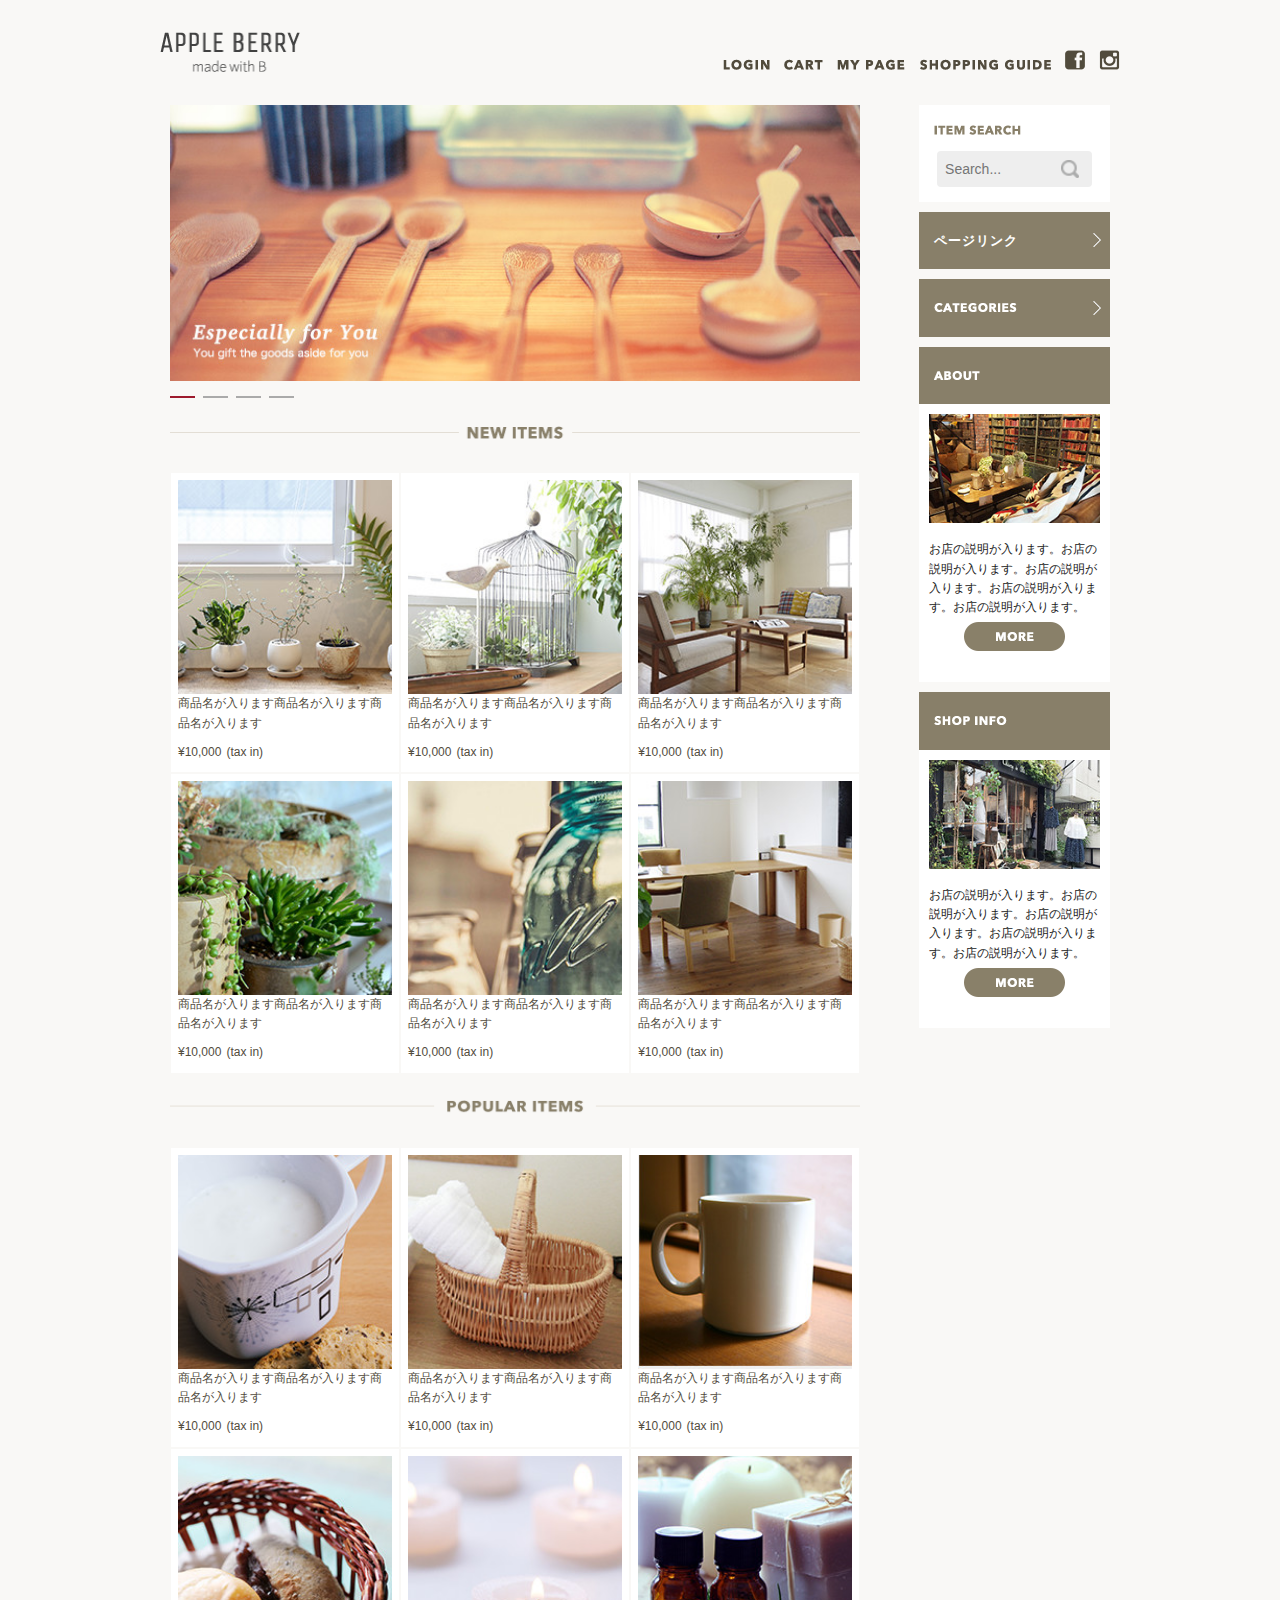
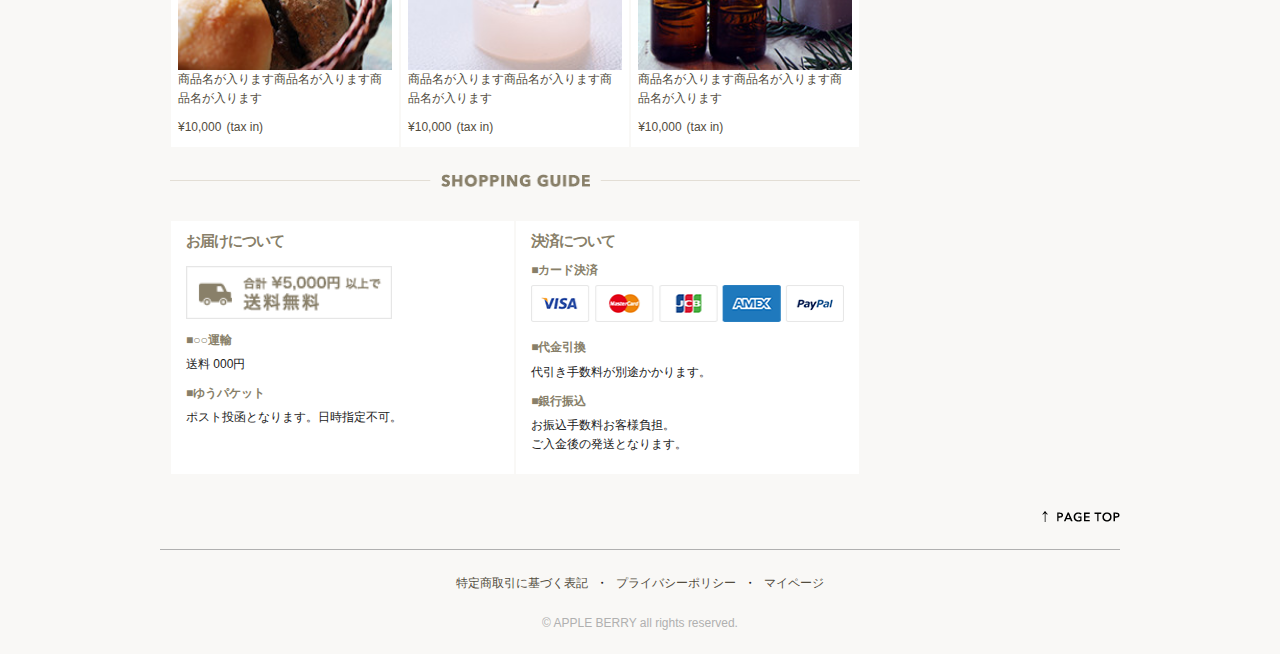
<file: index.html>
<!DOCTYPE html>
<html lang="ja">
<head>
<meta charset="utf-8">
<meta name="viewport" content="width=device-width,initial-scale=1">
<title>APPLE BERRY</title>
<meta name="description" content="">
<meta name="keywords" content="">
<meta name="robots" content="noindex,nofollow">
<meta name="googlebot" content="noindex,nofollow">
<meta http-equiv="pragma" content="no-cache">
<meta http-equiv="cache-control" content="no-cache">
<meta http-equiv="expires" content="0">
<meta http-equiv="X-UA-Compatible" content="IE=edge">
<!--[if lt IE 9]>
<script src="http://html5shiv.googlecode.com/svn/trunk/html5.js"></script>
<script src="http://css3-mediaqueries-js.googlecode.com/svn/trunk/css3-mediaqueries.js"></script>
<![endif]-->
<link rel="stylesheet" href="css/sp_init_top.css" media="(max-width: 549px)">
<link rel="stylesheet" href="css/pc_init_top.css" media="print,screen and (min-width: 550px)">
<link rel="icon" href="images/favicon.png"><!-- fabicon -->
<link rel="apple-touch-icon" href="images/apple-touch-icon"><!-- SPブックマーク -->
<link rel="shortcut icon" href="images/favicon.ico" type="image/vnd.microsoft.ico"><!-- fabicon -->
<link rel="home" href="/" title="APPLE BERRY">
</head>

<body id="SHOPPING_SITE_TOP">
  <header class="container">
    <div class="row">
      <h1 id="logo" class="four columns">
        <a href="/" ><img src="images/top/logo.png" alt="APPLE BERRY" srcset="images/top/logo@2x.png 2x" /></a>
      </h1>
      <nav class="eight columns">
        <ul id="sp_menu">
          <li><a href="https://www.facebook.com" target="_blank"><img src="images/top_sp/fb.png" alt="facebook" srcset="images/top_sp/fb@2x.png 2x" /></a></li>
          <li><a href="https://www.instagram.com" target="_blank"><img src="images/top_sp/insta.png" alt="instagram" srcset="images/top_sp/insta@2x.png 2x"></a></li>
          <li id="sp_menu_button"><img src="images/top_sp/menu_icon.png" alt="menu" srcset="images/top_sp/menu_icon@2x.png 2x"></li>
        </ul>
        <ul id="pc_menu">
          <li><a href="#"><img src="images/top/menu_login.png" alt="LOGIN"></a></li>
          <li><a href="#"><img src="images/top/menu_cart.png" alt="CART"></a></li>
          <li><a href="#"><img src="images/top/menu_mypage.png" alt="MY PAGE"></a></li>
          <li><a href="#"><img src="images/top/menu_guide.png" alt="SHOPPING GUIDE"></a></li>
          <li class="social_link"><a href="https://www.facebook.com" target="_blank"><img src="images/top/facebook.png" alt="facebook"></a></li>
          <li class="social_link"><a href="https://www.instagram.com" target="_blank"><img src="images/top/insta.png" alt="instagram"></a></li>
        </ul>
      </nav>
    </div>
  </header><!-- header -->

  <main class="container">
    <section class="row">
      <div id="main_field" class="nine columns">
        <ul id="carousel_slider" class="owl-carousel owl-theme">
          <li><img src="images/top/ca_banner.jpg" alt="image"></li>
          <li><img src="images/top/ca_banner.jpg" alt="image"></li>
          <li><img src="images/top/ca_banner.jpg" alt="image"></li>
          <li><img src="images/top/ca_banner.jpg" alt="image"></li>
        </ul><!-- カルーセルスライダー -->

        <div id="new_item_list" class="item_list">
          <h2><img src="images/top/title_newitems.png" alt="newitems"></h2>
          <ul>
            <li>
              <a href="products.html">
                <div class="item_pict">
                  <img src="images/top/item_01.jpg" alt="商品画像">
                </div>
                <div class="item_name">
                  <p>商品名が入ります商品名が入ります商品名が入ります</p>
                </div>
                <div class="item_price">
                  <p><span>¥10,000</span>(tax in)</p>
                </div>
              </a>
            </li>
            <li>
              <a href="products.html">
                <div class="item_pict">
                  <img src="images/top/item_02.jpg" alt="商品画像">
                </div>
                <div class="item_name">
                  <p>商品名が入ります商品名が入ります商品名が入ります</p>
                </div>
                <div class="item_price">
                  <p><span>¥10,000</span>(tax in)</p>
                </div>
              </a>
            </li>
            <li>
              <a href="products.html">
                <div class="item_pict">
                  <img src="images/top/item_03.jpg" alt="商品画像">
                </div>
                <div class="item_name">
                  <p>商品名が入ります商品名が入ります商品名が入ります</p>
                </div>
                <div class="item_price">
                  <p><span>¥10,000</span>(tax in)</p>
                </div>
              </a>
            </li>
            <li>
              <a href="products.html">
                <div class="item_pict">
                  <img src="images/top/item_04.jpg" alt="商品画像">
                </div>
                <div class="item_name">
                  <p>商品名が入ります商品名が入ります商品名が入ります</p>
                </div>
                <div class="item_price">
                  <p><span>¥10,000</span>(tax in)</p>
                </div>
              </a>
            </li>
            <li>
              <a href="products.html">
                <div class="item_pict">
                  <img src="images/top/item_05.jpg" alt="商品画像">
                </div>
                <div class="item_name">
                  <p>商品名が入ります商品名が入ります商品名が入ります</p>
                </div>
                <div class="item_price">
                  <p><span>¥10,000</span>(tax in)</p>
                </div>
              </a>
            </li>
            <li>
              <a href="products.html">
                <div class="item_pict">
                  <img src="images/top/item_06.jpg" alt="商品画像">
                </div>
                <div class="item_name">
                  <p>商品名が入ります商品名が入ります商品名が入ります</p>
                </div>
                <div class="item_price">
                  <p><span>¥10,000</span>(tax in)</p>
                </div>
              </a>
            </li>
          </ul>
        </div><!-- 新商品 -->

        <div id="popular_item_list" class="item_list">
          <h2><img src="images/top/title_popular.png" alt="popularitems"></h2>
          <ul>
            <li>
              <a href="products.html">
                <div class="item_pict">
                  <img src="images/top/item_07.jpg" alt="商品画像">
                </div>
                <div class="item_name">
                  <p>商品名が入ります商品名が入ります商品名が入ります</p>
                </div>
                <div class="item_price">
                  <p><span>¥10,000</span>(tax in)</p>
                </div>
              </a>
            </li>
            <li>
              <a href="products.html">
                <div class="item_pict">
                  <img src="images/top/item_08.jpg" alt="商品画像">
                </div>
                <div class="item_name">
                  <p>商品名が入ります商品名が入ります商品名が入ります</p>
                </div>
                <div class="item_price">
                  <p><span>¥10,000</span>(tax in)</p>
                </div>
              </a>
            </li>
            <li>
              <a href="products.html">
                <div class="item_pict">
                  <img src="images/top/item_09.jpg" alt="商品画像">
                </div>
                <div class="item_name">
                  <p>商品名が入ります商品名が入ります商品名が入ります</p>
                </div>
                <div class="item_price">
                  <p><span>¥10,000</span>(tax in)</p>
                </div>
              </a>
            </li>
            <li>
              <a href="products.html">
                <div class="item_pict">
                  <img src="images/top/item_10.jpg" alt="商品画像">
                </div>
                <div class="item_name">
                  <p>商品名が入ります商品名が入ります商品名が入ります</p>
                </div>
                <div class="item_price">
                  <p><span>¥10,000</span>(tax in)</p>
                </div>
              </a>
            </li>
            <li>
              <a href="products.html">
                <div class="item_pict">
                  <img src="images/top/item_11.jpg" alt="商品画像">
                </div>
                <div class="item_name">
                  <p>商品名が入ります商品名が入ります商品名が入ります</p>
                </div>
                <div class="item_price">
                  <p><span>¥10,000</span>(tax in)</p>
                </div>
              </a>
            </li>
            <li>
              <a href="products.html">
                <div class="item_pict">
                  <img src="images/top/item_12.jpg" alt="商品画像">
                </div>
                <div class="item_name">
                  <p>商品名が入ります商品名が入ります商品名が入ります</p>
                </div>
                <div class="item_price">
                  <p><span>¥10,000</span>(tax in)</p>
                </div>
              </a>
            </li>
          </ul>
        </div><!-- 人気商品 -->

        <div id="shopping_guide">
          <h2><img src="images/top/title_guide.png" alt="shoppingguide"></h2>
          <div id="guide_wrapper">
            <div id="guide_left" class="guide_box">
              <div class="guide_wrap">
                <h3>お届けについて</h3>
                <p id="left_pict">
                    <img src="images/top/otodoke_banner.png" alt="合計5,000円以上で送料無料">
                </p>
                <dl>
                  <dt>■○○運輸</dt>
                  <dd>送料 000円</dd>
                  <dt>■ゆうパケット</dt>
                  <dd>ポスト投函となります。日時指定不可。</dd>
                </dl>
              </div>
            </div>
            <div id="guide_right" class="guide_box">
              <div class="guide_wrap">
                <h3>決済について</h3>
                  <dl>
                    <dt>■カード決済</dt>
                    <dd id="right_pict">
                      <img src="images/top/cards.png" alt="対応可能カード会社">
                    </dd>
                    <dt>■代金引換</dt>
                    <dd>代引き手数料が別途かかります。</dd>
                    <dt>■銀行振込</dt>
                    <dd>お振込手数料お客様負担。<br />ご入金後の発送となります。</dd>
                  </dl>
              </div>
            </div>
          </div>
        </div><!-- ショッピングガイド -->
      </div><!-- main_field -->

      <div id="sub_field" class="three columns">
        <aside id="search_engine">
          <form name="search_engines" action="#" method="post">
            <h4><label for="search_txt"><img src="images/top/itemsearch.png" alt="itemsearch"></label></h4>
            <dl>
              <dt>
                <input type="search" id="search_txt" placeholder="Search..." value="" name="search" size="30" maxlength="50">
              </dt>
            <dd>
              <input type="image" src="images/top/search_icon.png">
            </dd>
          </dl>
          </form>
        </aside><!-- 検索ボックス -->

        <aside id="page_link" class="sub_box link_box">
          <h4>ページリンク</h4>
          <ul>
            <li><a href="/">トップページ</a></li>
            <li><a href="list.html">商品一覧ページ</a></li>
            <li><a href="products.html">商品詳細ページ</a></li>
          </ul>
        </aside><!-- ページリンク -->

        <aside id="categories_link" class="sub_box link_box">
          <h4><img src="images/top/categories.png" alt="categories" /></h4>
          <ul>
            <li><a href="#">カテゴリー名</a></li>
            <li><a href="#">カテゴリー名</a></li>
            <li><a href="#">カテゴリー名</a></li>
            <li><a href="#">カテゴリー名</a></li>
            <li><a href="#">カテゴリー名</a></li>
            <li><a href="#">カテゴリー名</a></li>
          </ul>
        </aside><!-- カテゴリー一覧 -->

        <aside id="about_data" class="sub_box clearfix">
          <h4><img src="images/top/about.png" alt="about"></h4>
          <div class="sub_pict">
            <img src="images/top/about_img.jpg" alt="店舗イメージ">
          </div>
          <div class="sub_txt">
            <p>お店の説明が入ります。お店の説明が入ります。お店の説明が入ります。お店の説明が入ります。お店の説明が入ります。</p>
            <div class="more_button">
              <a href="#"><img src="images/top/more_btn.png" alt="more"></a>
            </div>
          </div>
        </aside><!-- お店について -->

        <aside id="shop_info" class="sub_box clearfix">
          <h4><img src="images/top/shop_info.png" alt="shopinfo"></h4>
          <div class="sub_pict">
            <img src="images/top/shopinfo_img.jpg" alt="店舗イメージ">
          </div>
          <div class="sub_txt">
            <p>お店の説明が入ります。お店の説明が入ります。お店の説明が入ります。お店の説明が入ります。お店の説明が入ります。</p>
            <div class="more_button">
                <a href="#"><img src="images/top/more_btn.png" alt="more"></a>
            </div>
          </div>
        </aside><!-- 店舗情報 -->
      </div><!-- sub_field -->
    </section>
  </main>

  <footer class="container">
    <div id="page_top" class="row twelve columns">
      <a href="#logo"><img src="images/top/pagetop.png" alt="pagetop"></a>
    </div>
    <div class="row twelve columns">
      <ul>
        <li><a href="#">特定商取引に基づく表記</a></li>
        <li><span>&#12539;</span></li>
        <li><a href="#">プライバシーポリシー</a></li>
        <li><span>&#12539;</span></li>
        <li><a href="#">マイページ</a></li>
      </ul>
      <small class="twelve columns">&copy; APPLE BERRY all rights reserved.</small>
    </div>
  </footer><!-- footer -->

  <!-- JQueryライブラリ -->
  <script src="./js/jquery.min.js"></script>
  <!-- ハンバーガーメニュー -->
  <script src="./js/spmenu.js"></script>
  <!-- リンクボックス -->
  <script src="./js/linkmenu.js"></script>
  <!-- カルーセルスライダーライブラリ-->
  <script src="./owl.carousel.2.1.0/owl.carousel.min.js"></script>
  <!-- カルーセルスライダー追加スクリプト -->
  <script src="./owl.carousel.2.1.0/owl.carousel.action.js"></script>
  <!-- ページトップジャンプ -->
  <script src="js/pagetop.js"></script>
</body>
</html>
</file>
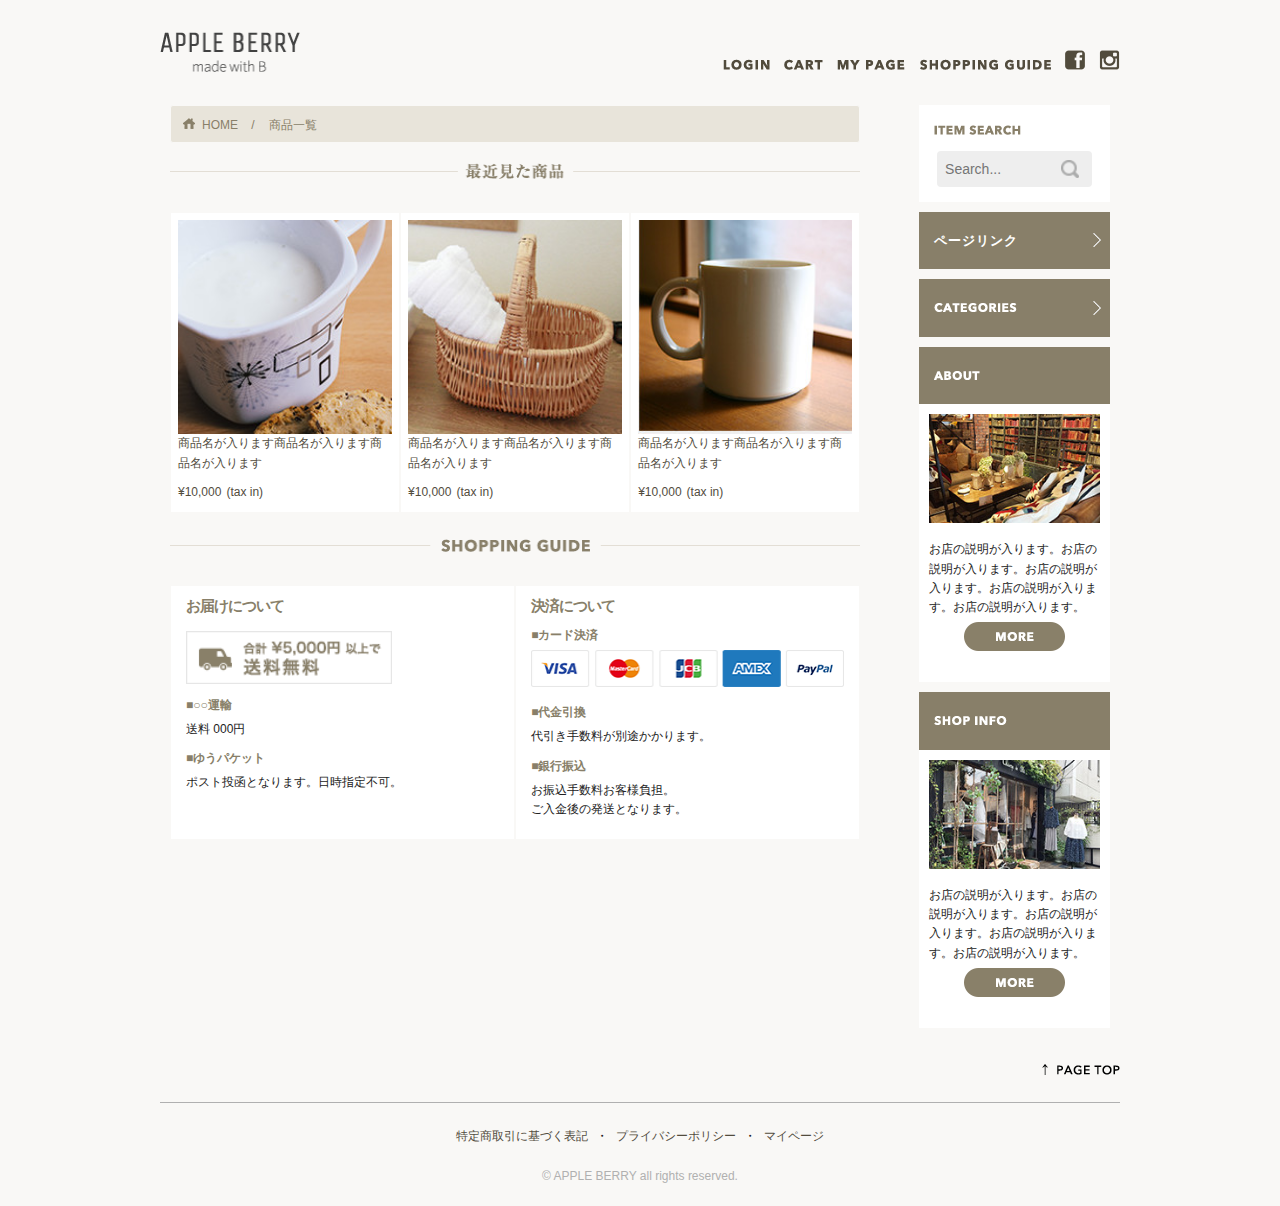
<file: 2ndtemplate.html>
<!DOCTYPE html>
<html lang="ja">
<head>
<meta charset="utf-8">
<meta name="viewport" content="width=device-width,initial-scale=1">
<title>APPLE BERRY</title>
<meta name="description" content="">
<meta name="keywords" content="">
<meta name="robots" content="noindex,nofollow">
<meta name="googlebot" content="noindex,nofollow">
<meta http-equiv="pragma" content="no-cache">
<meta http-equiv="cache-control" content="no-cache">
<meta http-equiv="expires" content="0">
<meta http-equiv="X-UA-Compatible" content="IE=edge">
<!--[if lt IE 9]>
<script src="http://html5shiv.googlecode.com/svn/trunk/html5.js"></script>
<script src="http://css3-mediaqueries-js.googlecode.com/svn/trunk/css3-mediaqueries.js"></script>
<![endif]-->
<link rel="stylesheet" href="css/sp_init_2nd.css" media="(max-width: 549px)"><!-- SP用のCSSをパッケージ化 -->
<link rel="stylesheet" href="css/pc_init_2nd.css" media="print,screen and (min-width: 550px)"><!-- PC用のCSSをパッケージ化 -->
<link rel="icon" href="images/favicon.png"><!-- fabiconの指定 -->
<link rel="apple-touch-icon" href="images/apple-touch-icon"><!-- SPブックマーク用の指定 -->
<link rel="shortcut icon" href="images/favicon.ico" type="image/vnd.microsoft.ico"><!-- fabiconの指定 -->
<link rel="home" href="/" title="APPLE BERRY"><!-- どこがHOMEなのかを明記 -->
</head>

<body id="SHOPPING_SITE_TOP">
  <header class="container">
    <div class="row">
      <h1 id="logo" class="four columns">
        <a href="/" ><img src="images/top/logo.png" alt="APPLE BERRY" srcset="images/top/logo@2x.png 2x" /></a>
      </h1>
      <nav class="eight columns">
        <ul id="sp_menu">
          <li><a href="https://www.facebook.com" target="_blank"><img src="images/top_sp/fb.png" alt="facebook" srcset="images/top_sp/fb@2x.png 2x" /></a></li>
          <li><a href="https://www.instagram.com" target="_blank"><img src="images/top_sp/insta.png" alt="instagram" srcset="images/top_sp/insta@2x.png 2x"></a></li>
          <li id="sp_menu_button"><img src="images/top_sp/menu_icon.png" alt="menu" srcset="images/top_sp/menu_icon@2x.png 2x"></li>
        </ul>
        <ul id="pc_menu">
          <li><a href="#"><img src="images/top/menu_login.png" alt="LOGIN"></a></li>
          <li><a href="#"><img src="images/top/menu_cart.png" alt="CART"></a></li>
          <li><a href="#"><img src="images/top/menu_mypage.png" alt="MY PAGE"></a></li>
          <li><a href="#"><img src="images/top/menu_guide.png" alt="SHOPPING GUIDE"></a></li>
          <li class="social_link"><a href="https://www.facebook.com" target="_blank"><img src="images/top/facebook.png" alt="facebook"></a></li>
          <li class="social_link"><a href="https://www.instagram.com" target="_blank"><img src="images/top/insta.png" alt="instagram"></a></li>
        </ul>
      </nav>
    </div>
  </header><!-- header -->

  <main class="container">
    <section class="row">
      <div id="main_field" class="nine columns">
        <nav id="bread_list">
          <ul>
            <li><a href="/"><img src="images/list/home_icon.png" alt="home">HOME</a></li>
            <li><a href="list.html">商品一覧</a></li>
          </ul>
        </nav><!-- パンくずリスト -->

        <div id="watch_item_list" class="item_list">
          <h2><img src="images/list/recent_pro_pc.png" alt="watchitem"></h2>
          <ul>
            <li>
              <a href="products.html">
                <div class="item_pict">
                  <img src="images/top/item_07.jpg" alt="商品画像">
                </div>
                <div class="item_name">
                  <p>商品名が入ります商品名が入ります商品名が入ります</p>
                </div>
                <div class="item_price">
                  <p><span>¥10,000</span>(tax in)</p>
                </div>
              </a>
            </li>
            <li>
              <a href="products.html">
                <div class="item_pict">
                  <img src="images/top/item_08.jpg" alt="商品画像">
                </div>
                <div class="item_name">
                  <p>商品名が入ります商品名が入ります商品名が入ります</p>
                </div>
                <div class="item_price">
                  <p><span>¥10,000</span>(tax in)</p>
                </div>
              </a>
            </li>
            <li>
              <a href="products.html">
                <div class="item_pict">
                  <img src="images/top/item_09.jpg" alt="商品画像">
                </div>
                <div class="item_name">
                  <p>商品名が入ります商品名が入ります商品名が入ります</p>
                </div>
                <div class="item_price">
                  <p><span>¥10,000</span>(tax in)</p>
                </div>
              </a>
            </li>
          </ul>
        </div><!-- 最近見た商品 -->

        <div id="shopping_guide">
          <h2><img src="images/top/title_guide.png" alt="shoppingguide"></h2>
          <div id="guide_wrapper">
            <div id="guide_left" class="guide_box">
              <div class="guide_wrap">
                <h3>お届けについて</h3>
                <p id="left_pict">
                    <img src="images/top/otodoke_banner.png" alt="合計5,000円以上で送料無料">
                </p>
                <dl>
                  <dt>■○○運輸</dt>
                  <dd>送料 000円</dd>
                  <dt>■ゆうパケット</dt>
                  <dd>ポスト投函となります。日時指定不可。</dd>
                </dl>
              </div>
            </div>
            <div id="guide_right" class="guide_box">
              <div class="guide_wrap">
                <h3>決済について</h3>
                  <dl>
                    <dt>■カード決済</dt>
                    <dd id="right_pict">
                      <img src="images/top/cards.png" alt="対応可能カード会社">
                    </dd>
                    <dt>■代金引換</dt>
                    <dd>代引き手数料が別途かかります。</dd>
                    <dt>■銀行振込</dt>
                    <dd>お振込手数料お客様負担。<br />ご入金後の発送となります。</dd>
                  </dl>
              </div>
            </div>
          </div>
        </div><!-- ショッピングガイド -->
      </div><!-- main_field -->

      <div id="sub_field" class="three columns">
        <aside id="search_engine">
          <form name="search_engines" action="#" method="post">
            <h4><label for="search_txt"><img src="images/top/itemsearch.png" alt="itemsearch"></label></h4>
            <dl>
              <dt>
                <input type="search" id="search_txt" placeholder="Search..." value="" name="search" size="30" maxlength="50">
              </dt>
            <dd>
              <input type="image" src="images/top/search_icon.png">
            </dd>
          </dl>
          </form>
        </aside><!-- 検索ボックス -->

        <aside id="page_link" class="sub_box link_box">
          <h4>ページリンク</h4>
          <ul>
            <li><a href="/">トップページ</a></li>
            <li><a href="list.html">商品一覧ページ</a></li>
            <li><a href="products.html">商品詳細ページ</a></li>
          </ul>
        </aside><!-- ページリンク -->

        <aside id="categories_link" class="sub_box link_box">
          <h4><img src="images/top/categories.png" alt="categories" /></h4>
          <ul>
            <li><a href="#">カテゴリー名</a></li>
            <li><a href="#">カテゴリー名</a></li>
            <li><a href="#">カテゴリー名</a></li>
            <li><a href="#">カテゴリー名</a></li>
            <li><a href="#">カテゴリー名</a></li>
            <li><a href="#">カテゴリー名</a></li>
          </ul>
        </aside><!-- カテゴリー一覧 -->

        <aside id="about_data" class="sub_box clearfix">
          <h4><img src="images/top/about.png" alt="about"></h4>
          <div class="sub_pict">
            <img src="images/top/about_img.jpg" alt="店舗イメージ">
          </div>
          <div class="sub_txt">
            <p>お店の説明が入ります。お店の説明が入ります。お店の説明が入ります。お店の説明が入ります。お店の説明が入ります。</p>
            <div class="more_button">
              <a href="#"><img src="images/top/more_btn.png" alt="more"></a>
            </div>
          </div>
        </aside><!-- お店について -->

        <aside id="shop_info" class="sub_box clearfix">
          <h4><img src="images/top/shop_info.png" alt="shopinfo"></h4>
          <div class="sub_pict">
            <img src="images/top/shopinfo_img.jpg" alt="店舗イメージ">
          </div>
          <div class="sub_txt">
            <p>お店の説明が入ります。お店の説明が入ります。お店の説明が入ります。お店の説明が入ります。お店の説明が入ります。</p>
            <div class="more_button">
                <a href="#"><img src="images/top/more_btn.png" alt="more"></a>
            </div>
          </div>
        </aside><!-- 店舗情報 -->
      </div><!-- sub_field -->
    </section>
  </main>

  <footer class="container">
    <div id="page_top" class="row twelve columns">
      <a href="#logo"><img src="images/top/pagetop.png" alt="pagetop"></a>
    </div>
    <div class="row twelve columns">
      <ul>
        <li><a href="#">特定商取引に基づく表記</a></li>
        <li><span>&#12539;</span></li>
        <li><a href="#">プライバシーポリシー</a></li>
        <li><span>&#12539;</span></li>
        <li><a href="#">マイページ</a></li>
      </ul>
      <small class="twelve columns">&copy; APPLE BERRY all rights reserved.</small>
    </div><!-- footer -->

  </footer>
  <!-- JQueryライブラリ -->
  <script src="./js/jquery.min.js"></script>
  <!-- ハンバーガーメニュー -->
  <script src="./js/spmenu.js"></script>
  <!-- リンクボックス -->
  <script src="./js/linkmenu.js"></script>
  <!-- ページトップジャンプ -->
  <script src="js/pagetop.js"></script>
</body>
</html>
</file>
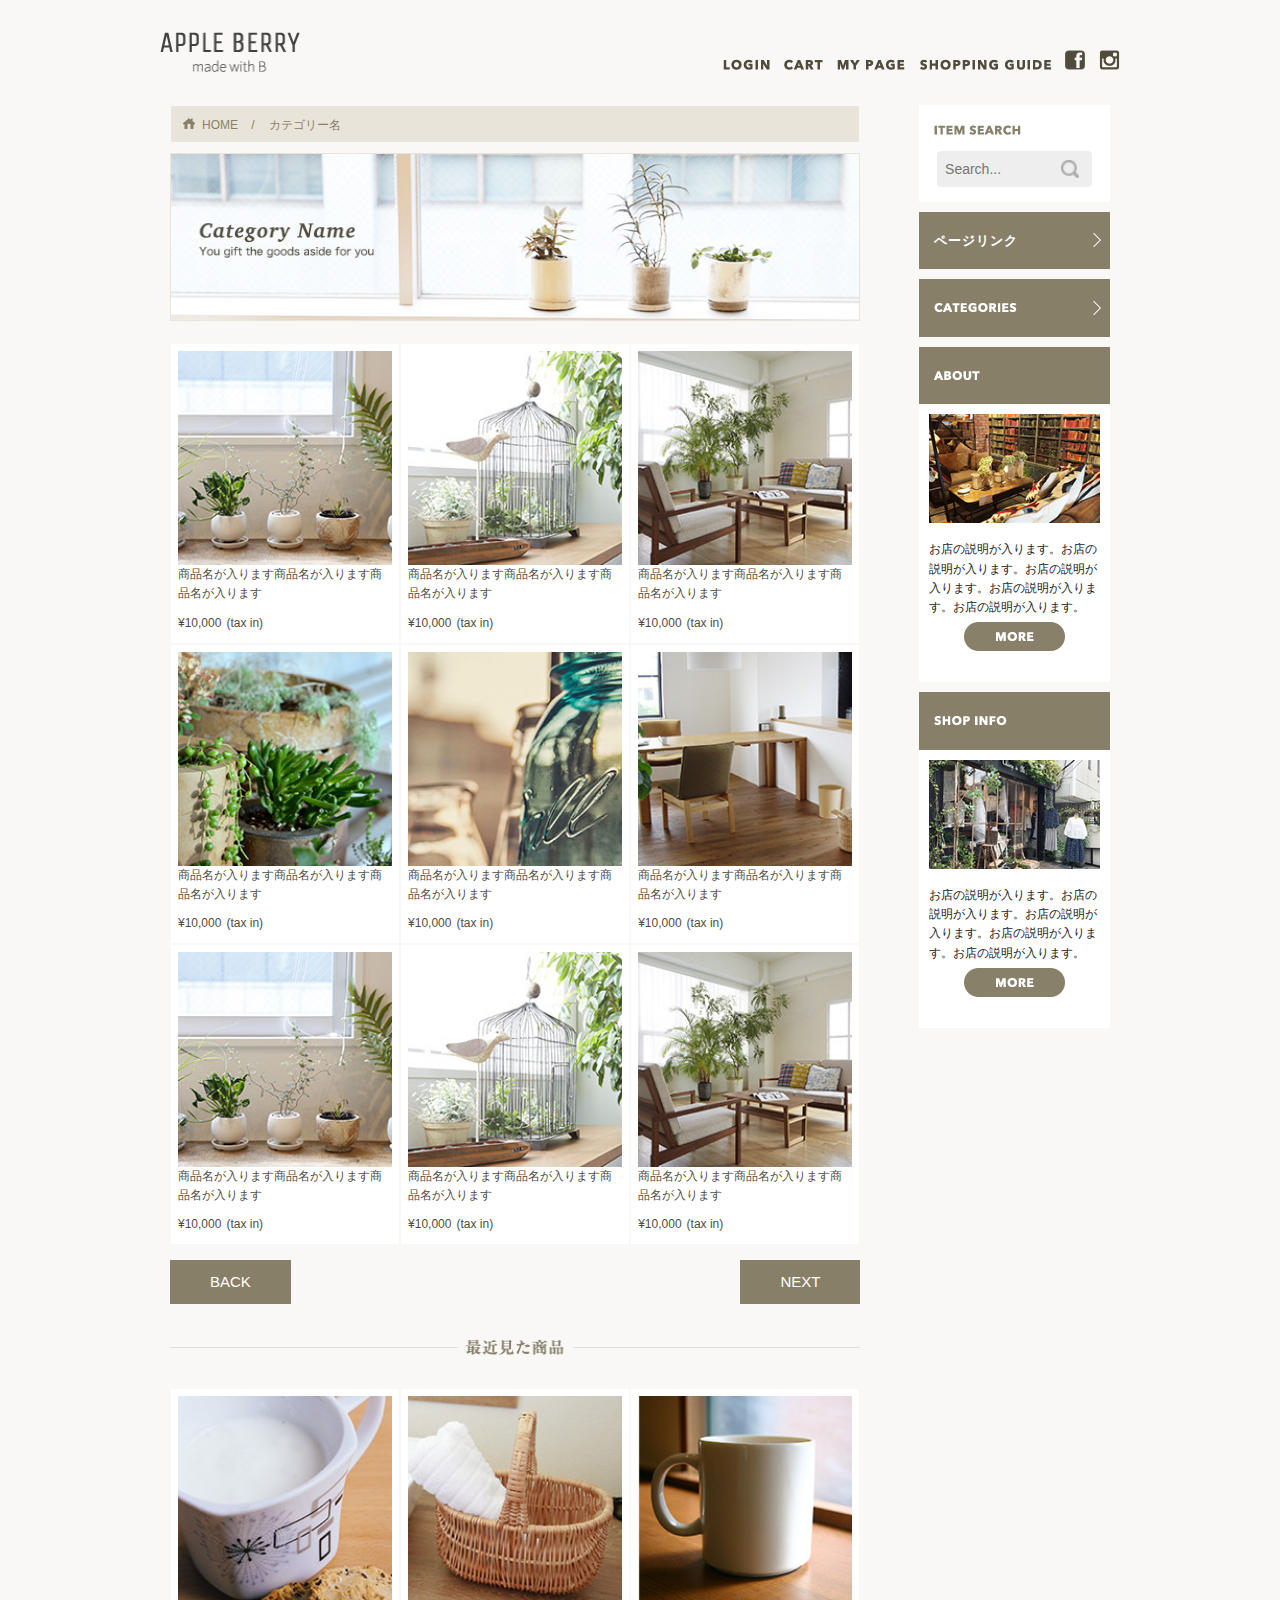
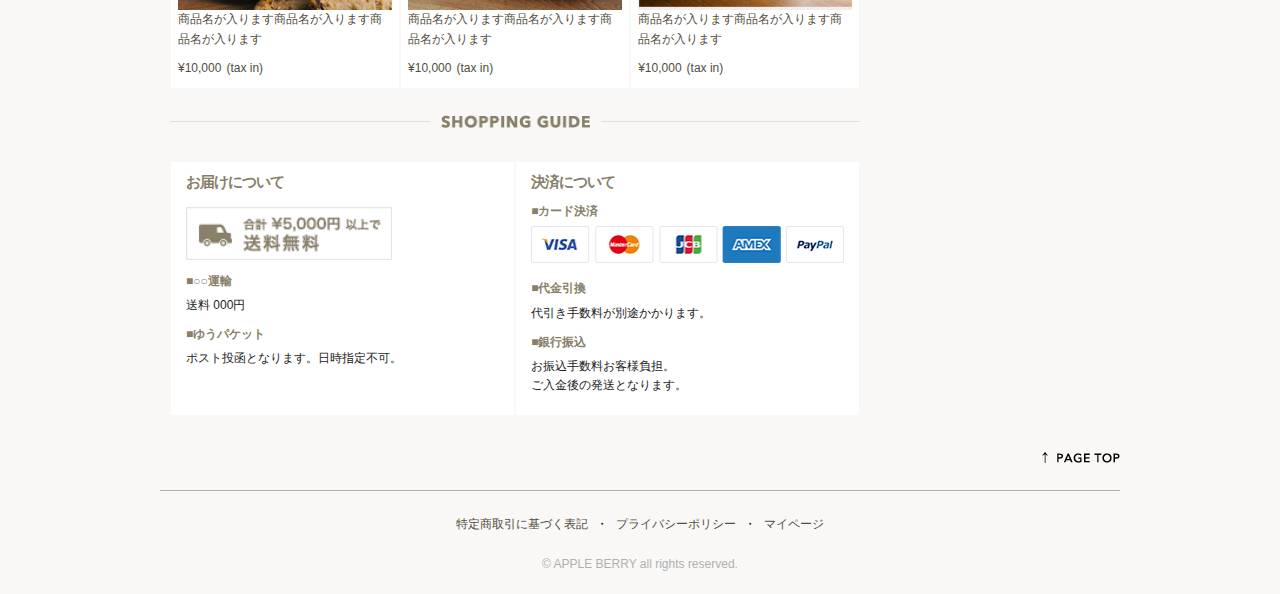
<file: list.html>
<!DOCTYPE html>
<html lang="ja">
<head>
<meta charset="utf-8">
<meta name="viewport" content="width=device-width,initial-scale=1">
<title>商品一覧｜APPLE BERRY</title>
<meta name="description" content="">
<meta name="keywords" content="">
<meta name="robots" content="noindex,nofollow">
<meta name="googlebot" content="noindex,nofollow">
<meta http-equiv="pragma" content="no-cache">
<meta http-equiv="cache-control" content="no-cache">
<meta http-equiv="expires" content="0">
<meta http-equiv="X-UA-Compatible" content="IE=edge">
<!--[if lt IE 9]>
<script src="http://html5shiv.googlecode.com/svn/trunk/html5.js"></script>
<script src="http://css3-mediaqueries-js.googlecode.com/svn/trunk/css3-mediaqueries.js"></script>
<![endif]-->
<link rel="stylesheet" href="css/sp_init_2nd.css" media="(max-width: 549px)">
<link rel="stylesheet" href="css/pc_init_2nd.css" media="print,screen and (min-width: 550px)">
<link rel="icon" href="images/favicon.png"><!-- fabicon -->
<link rel="apple-touch-icon" href="images/apple-touch-icon"><!-- SPブックマーク -->
<link rel="shortcut icon" href="images/favicon.ico" type="image/vnd.microsoft.ico"><!-- fabicon -->
<link rel="home" href="/" title="APPLE BERRY">
</head>

<body id="SHOPPING_SITE_TOP">
  <header class="container">
    <div class="row">
      <h1 id="logo" class="four columns">
        <a href="/" ><img src="images/top/logo.png" alt="APPLE BERRY" srcset="images/top/logo@2x.png 2x" /></a>
      </h1>
      <nav class="eight columns">
        <ul id="sp_menu">
          <li><a href="https://www.facebook.com" target="_blank"><img src="images/top_sp/fb.png" alt="facebook" srcset="images/top_sp/fb@2x.png 2x" /></a></li>
          <li><a href="https://www.instagram.com" target="_blank"><img src="images/top_sp/insta.png" alt="instagram" srcset="images/top_sp/insta@2x.png 2x"></a></li>
          <li id="sp_menu_button"><img src="images/top_sp/menu_icon.png" alt="menu" srcset="images/top_sp/menu_icon@2x.png 2x"></li>
        </ul>
        <ul id="pc_menu">
          <li><a href="#"><img src="images/top/menu_login.png" alt="LOGIN"></a></li>
          <li><a href="#"><img src="images/top/menu_cart.png" alt="CART"></a></li>
          <li><a href="#"><img src="images/top/menu_mypage.png" alt="MY PAGE"></a></li>
          <li><a href="#"><img src="images/top/menu_guide.png" alt="SHOPPING GUIDE"></a></li>
          <li class="social_link"><a href="https://www.facebook.com" target="_blank"><img src="images/top/facebook.png" alt="facebook"></a></li>
          <li class="social_link"><a href="https://www.instagram.com" target="_blank"><img src="images/top/insta.png" alt="instagram"></a></li>
        </ul>
      </nav>
    </div>
  </header><!-- header -->

  <main class="container">
    <section class="row">
      <div id="main_field" class="nine columns">
        <nav id="bread_list">
          <ul>
            <li><a href="/"><img src="images/list/home_icon.png" alt="home">HOME</a></li>
            <li><a href="list.html">カテゴリー名</a></li>
          </ul>
        </nav><!-- パンくずリスト -->

        <div id="category_item_list" class="item_list category_a">
          <h2>
            <img src="images/list/cate_image.jpg" alt="categoryname" class="category_li_pc">
            <img src="images/list/cate_image_sp.jpg" alt="categoryname" class="category_li_sp">
          </h2><!-- カテゴリー画像 -->
          <ul>
            <li>
              <a href="products.html">
                <div class="item_pict">
                  <img src="images/top/item_01.jpg" alt="商品画像">
                </div>
                <div class="item_name">
                  <p>商品名が入ります商品名が入ります商品名が入ります</p>
                </div>
                <div class="item_price">
                  <p><span>¥10,000</span>(tax in)</p>
                </div>
              </a>
            </li>
            <li>
              <a href="products.html">
                <div class="item_pict">
                  <img src="images/top/item_02.jpg" alt="商品画像">
                </div>
                <div class="item_name">
                  <p>商品名が入ります商品名が入ります商品名が入ります</p>
                </div>
                <div class="item_price">
                  <p><span>¥10,000</span>(tax in)</p>
                </div>
              </a>
            </li>
            <li>
              <a href="products.html">
                <div class="item_pict">
                  <img src="images/top/item_03.jpg" alt="商品画像">
                </div>
                <div class="item_name">
                  <p>商品名が入ります商品名が入ります商品名が入ります</p>
                </div>
                <div class="item_price">
                  <p><span>¥10,000</span>(tax in)</p>
                </div>
              </a>
            </li>
            <li>
              <a href="products.html">
                <div class="item_pict">
                  <img src="images/top/item_04.jpg" alt="商品画像">
                </div>
                <div class="item_name">
                  <p>商品名が入ります商品名が入ります商品名が入ります</p>
                </div>
                <div class="item_price">
                  <p><span>¥10,000</span>(tax in)</p>
                </div>
              </a>
            </li>
            <li>
              <a href="products.html">
                <div class="item_pict">
                  <img src="images/top/item_05.jpg" alt="商品画像">
                </div>
                <div class="item_name">
                  <p>商品名が入ります商品名が入ります商品名が入ります</p>
                </div>
                <div class="item_price">
                  <p><span>¥10,000</span>(tax in)</p>
                </div>
              </a>
            </li>
            <li>
              <a href="products.html">
                <div class="item_pict">
                  <img src="images/top/item_06.jpg" alt="商品画像">
                </div>
                <div class="item_name">
                  <p>商品名が入ります商品名が入ります商品名が入ります</p>
                </div>
                <div class="item_price">
                  <p><span>¥10,000</span>(tax in)</p>
                </div>
              </a>
            </li>
            <li>
              <a href="products.html">
                <div class="item_pict">
                  <img src="images/top/item_01.jpg" alt="商品画像">
                </div>
                <div class="item_name">
                  <p>商品名が入ります商品名が入ります商品名が入ります</p>
                </div>
                <div class="item_price">
                  <p><span>¥10,000</span>(tax in)</p>
                </div>
              </a>
            </li>
            <li>
              <a href="products.html">
                <div class="item_pict">
                  <img src="images/top/item_02.jpg" alt="商品画像">
                </div>
                <div class="item_name">
                  <p>商品名が入ります商品名が入ります商品名が入ります</p>
                </div>
                <div class="item_price">
                  <p><span>¥10,000</span>(tax in)</p>
                </div>
              </a>
            </li>
            <li>
              <a href="products.html">
                <div class="item_pict">
                  <img src="images/top/item_03.jpg" alt="商品画像">
                </div>
                <div class="item_name">
                  <p>商品名が入ります商品名が入ります商品名が入ります</p>
                </div>
                <div class="item_price">
                  <p><span>¥10,000</span>(tax in)</p>
                </div>
              </a>
            </li>
          </ul>
        </div><!-- 商品一覧 -->

        <nav id="page_list_button" class="clearfix">
          <ul>
            <li id="back_button"><a href="#">BACK</a></li>
            <li id="next_button"><a href="#">NEXT</a></li>
          </ul>
        </nav><!-- ページ送りボタン -->

        <div id="watch_item_list" class="item_list">
          <h2><img src="images/list/recent_pro_pc.png" alt="watchitem"></h2>
          <ul>
            <li>
              <a href="products.html">
                <div class="item_pict">
                  <img src="images/top/item_07.jpg" alt="商品画像">
                </div>
                <div class="item_name">
                  <p>商品名が入ります商品名が入ります商品名が入ります</p>
                </div>
                <div class="item_price">
                  <p><span>¥10,000</span>(tax in)</p>
                </div>
              </a>
            </li>
            <li>
              <a href="products.html">
                <div class="item_pict">
                  <img src="images/top/item_08.jpg" alt="商品画像">
                </div>
                <div class="item_name">
                  <p>商品名が入ります商品名が入ります商品名が入ります</p>
                </div>
                <div class="item_price">
                  <p><span>¥10,000</span>(tax in)</p>
                </div>
              </a>
            </li>
            <li>
              <a href="products.html">
                <div class="item_pict">
                  <img src="images/top/item_09.jpg" alt="商品画像">
                </div>
                <div class="item_name">
                  <p>商品名が入ります商品名が入ります商品名が入ります</p>
                </div>
                <div class="item_price">
                  <p><span>¥10,000</span>(tax in)</p>
                </div>
              </a>
            </li>
          </ul>
        </div><!-- 最近見た商品 -->

        <div id="shopping_guide">
          <h2><img src="images/top/title_guide.png" alt="shoppingguide"></h2>
          <div id="guide_wrapper">
            <div id="guide_left" class="guide_box">
              <div class="guide_wrap">
                <h3>お届けについて</h3>
                <p id="left_pict">
                    <img src="images/top/otodoke_banner.png" alt="合計5,000円以上で送料無料">
                </p>
                <dl>
                  <dt>■○○運輸</dt>
                  <dd>送料 000円</dd>
                  <dt>■ゆうパケット</dt>
                  <dd>ポスト投函となります。日時指定不可。</dd>
                </dl>
              </div>
            </div>
            <div id="guide_right" class="guide_box">
              <div class="guide_wrap">
                <h3>決済について</h3>
                  <dl>
                    <dt>■カード決済</dt>
                    <dd id="right_pict">
                      <img src="images/top/cards.png" alt="対応可能カード会社">
                    </dd>
                    <dt>■代金引換</dt>
                    <dd>代引き手数料が別途かかります。</dd>
                    <dt>■銀行振込</dt>
                    <dd>お振込手数料お客様負担。<br />ご入金後の発送となります。</dd>
                  </dl>
              </div>
            </div>
          </div>
        </div><!-- ショッピングガイド -->
      </div><!-- main_field -->

      <div id="sub_field" class="three columns">
        <aside id="search_engine">
          <form name="search_engines" action="#" method="post">
            <h4><label for="search_txt"><img src="images/top/itemsearch.png" alt="itemsearch"></label></h4>
            <dl>
              <dt>
                <input type="search" id="search_txt" placeholder="Search..." value="" name="search" size="30" maxlength="50">
              </dt>
            <dd>
              <input type="image" src="images/top/search_icon.png">
            </dd>
          </dl>
          </form>
        </aside><!-- 検索ボックス -->

        <aside id="page_link" class="sub_box link_box">
          <h4>ページリンク</h4>
          <ul>
            <li><a href="/">トップページ</a></li>
            <li><a href="list.html">商品一覧ページ</a></li>
            <li><a href="products.html">商品詳細ページ</a></li>
          </ul>
        </aside><!-- ページリンク -->

        <aside id="categories_link" class="sub_box link_box">
          <h4><img src="images/top/categories.png" alt="categories" /></h4>
          <ul>
            <li><a href="#">カテゴリー名</a></li>
            <li><a href="#">カテゴリー名</a></li>
            <li><a href="#">カテゴリー名</a></li>
            <li><a href="#">カテゴリー名</a></li>
            <li><a href="#">カテゴリー名</a></li>
            <li><a href="#">カテゴリー名</a></li>
          </ul>
        </aside><!-- カテゴリー一覧 -->

        <aside id="about_data" class="sub_box clearfix">
          <h4><img src="images/top/about.png" alt="about"></h4>
          <div class="sub_pict">
            <img src="images/top/about_img.jpg" alt="店舗イメージ">
          </div>
          <div class="sub_txt">
            <p>お店の説明が入ります。お店の説明が入ります。お店の説明が入ります。お店の説明が入ります。お店の説明が入ります。</p>
            <div class="more_button">
              <a href="#"><img src="images/top/more_btn.png" alt="more"></a>
            </div>
          </div>
        </aside><!-- お店について -->

        <aside id="shop_info" class="sub_box clearfix">
          <h4><img src="images/top/shop_info.png" alt="shopinfo"></h4>
          <div class="sub_pict">
            <img src="images/top/shopinfo_img.jpg" alt="店舗イメージ">
          </div>
          <div class="sub_txt">
            <p>お店の説明が入ります。お店の説明が入ります。お店の説明が入ります。お店の説明が入ります。お店の説明が入ります。</p>
            <div class="more_button">
                <a href="#"><img src="images/top/more_btn.png" alt="more"></a>
            </div>
          </div>
        </aside><!-- 店舗情報 -->
      </div><!-- sub_field -->
    </section>
  </main>

  <footer class="container">
    <div id="page_top" class="row twelve columns">
      <a href="#logo"><img src="images/top/pagetop.png" alt="pagetop"></a>
    </div>
    <div class="row twelve columns">
      <ul>
        <li><a href="#">特定商取引に基づく表記</a></li>
        <li><span>&#12539;</span></li>
        <li><a href="#">プライバシーポリシー</a></li>
        <li><span>&#12539;</span></li>
        <li><a href="#">マイページ</a></li>
      </ul>
      <small class="twelve columns">&copy; APPLE BERRY all rights reserved.</small>
    </div>
  </footer><!-- footer -->

  <!-- JQueryライブラリ -->
  <script src="js/jquery.min.js"></script>
  <!-- ハンバーガーメニュー -->
  <script src="js/spmenu.js"></script>
  <!-- リンクボックスの動きを実装 -->
  <script src="js/linkmenu.js"></script>
  <!-- ページトップジャンプ -->
  <script src="js/pagetop.js"></script>
</body>
</html>
</file>
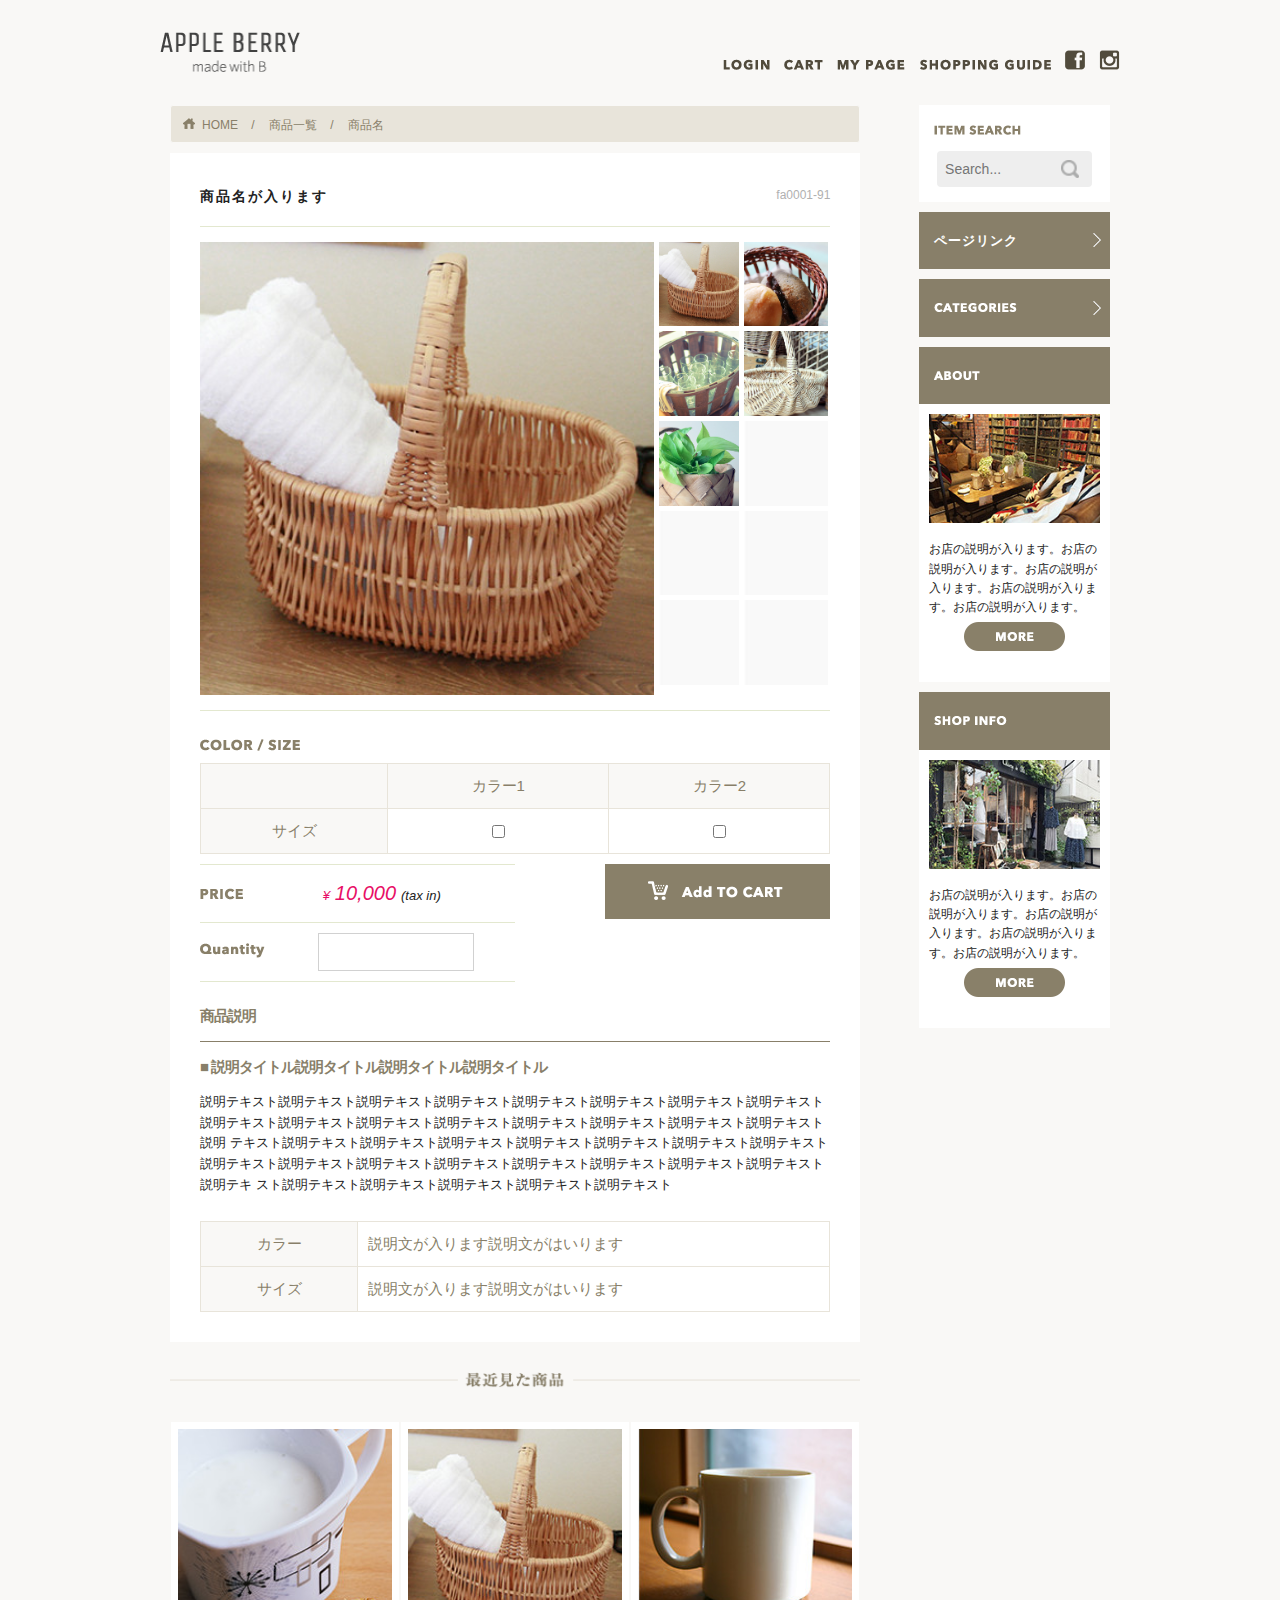
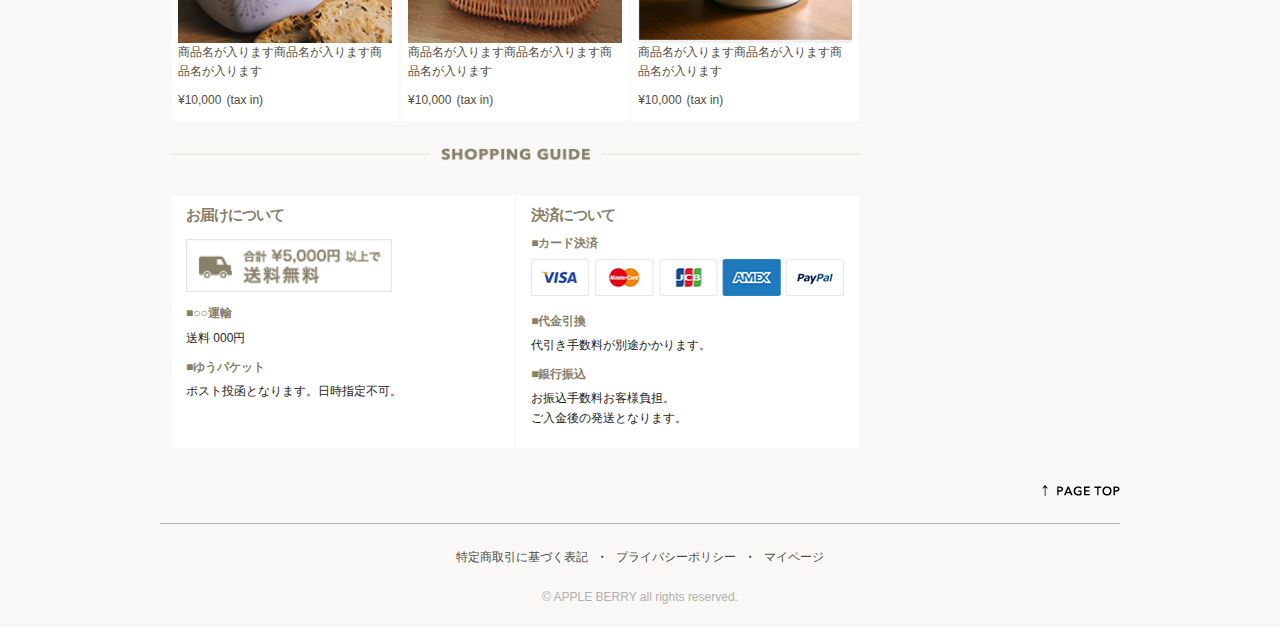
<file: product.html>
<!DOCTYPE html>
<html lang="ja">
<head>
<meta charset="utf-8">
<meta name="viewport" content="width=device-width,initial-scale=1">
<title>商品名 | APPLE BERRY</title>
<meta name="description" content="">
<meta name="keywords" content="">
<meta name="robots" content="noindex,nofollow">
<meta name="googlebot" content="noindex,nofollow">
<meta http-equiv="pragma" content="no-cache">
<meta http-equiv="cache-control" content="no-cache">
<meta http-equiv="expires" content="0">
<meta http-equiv="X-UA-Compatible" content="IE=edge">
<!--[if lt IE 9]>
<script src="http://html5shiv.googlecode.com/svn/trunk/html5.js"></script>
<script src="http://css3-mediaqueries-js.googlecode.com/svn/trunk/css3-mediaqueries.js"></script>
<![endif]-->
<link rel="stylesheet" href="css/sp_init_2nd.css" media="(max-width: 549px)">
<link rel="stylesheet" href="css/pc_init_2nd.css" media="print,screen and (min-width: 550px)">
<link rel="icon" href="images/favicon.png"><!-- fabicon -->
<link rel="apple-touch-icon" href="images/apple-touch-icon"><!-- SPブックマーク -->
<link rel="shortcut icon" href="images/favicon.ico" type="image/vnd.microsoft.ico"><!-- fabicon -->
<link rel="home" href="/" title="APPLE BERRY">
</head>

<body id="SHOPPING_SITE_TOP">
  <header class="container">
    <div class="row">
      <h1 id="logo" class="four columns">
        <a href="/" ><img src="images/top/logo.png" alt="APPLE BERRY" srcset="images/top/logo@2x.png 2x" /></a>
      </h1>
      <nav class="eight columns">
        <ul id="sp_menu">
          <li><a href="https://www.facebook.com" target="_blank"><img src="images/top_sp/fb.png" alt="facebook" srcset="images/top_sp/fb@2x.png 2x" /></a></li>
          <li><a href="https://www.instagram.com" target="_blank"><img src="images/top_sp/insta.png" alt="instagram" srcset="images/top_sp/insta@2x.png 2x"></a></li>
          <li id="sp_menu_button"><img src="images/top_sp/menu_icon.png" alt="menu" srcset="images/top_sp/menu_icon@2x.png 2x"></li>
        </ul>
        <ul id="pc_menu">
          <li><a href="#"><img src="images/top/menu_login.png" alt="LOGIN"></a></li>
          <li><a href="#"><img src="images/top/menu_cart.png" alt="CART"></a></li>
          <li><a href="#"><img src="images/top/menu_mypage.png" alt="MY PAGE"></a></li>
          <li><a href="#"><img src="images/top/menu_guide.png" alt="SHOPPING GUIDE"></a></li>
          <li class="social_link"><a href="https://www.facebook.com" target="_blank"><img src="images/top/facebook.png" alt="facebook"></a></li>
          <li class="social_link"><a href="https://www.instagram.com" target="_blank"><img src="images/top/insta.png" alt="instagram"></a></li>
        </ul>
      </nav>
    </div>
  </header><!-- header -->

  <main class="container">
    <section class="row">
      <div id="main_field" class="nine columns">
        <nav id="bread_list">
          <ul>
            <li><a href="/"><img src="images/list/home_icon.png" alt="home">HOME</a></li>
            <li><a href="list.html">商品一覧</a></li>
            <li><a href="products.html">商品名</a></li>
          </ul>
        </nav><!-- bread_list -->

        <div id="product_box" class="clearfix">
          <h2 id="product_name" class="clearfix">
            商品名が入ります<span id="product_id">fa0001-91</span>
          </h2>
          <div id="product_pict" class="clearfix">
            <div id="main_view">
              <img src="images/products/pro_img_01.jpg" alt="商品画像-1">
            </div>
            <ul id="pict_list" class="clearfix">
              <li><a href="#"><img src="images/products/pro_img_01.jpg" alt="商品画像-1"></a></li>
              <li><a href="#"><img src="images/products/pro_img_02.jpg" alt="商品画像-2"></a></li>
              <li><a href="#"><img src="images/products/pro_img_03.jpg" alt="商品画像-3"></a></li>
              <li><a href="#"><img src="images/products/pro_img_04.jpg" alt="商品画像-4"></a></li>
              <li><a href="#"><img src="images/products/pro_img_05.jpg" alt="商品画像-5"></a></li>
              <li><img src="images/products/gray_pro_img.jpg" alt=""></li>
              <li><img src="images/products/gray_pro_img.jpg" alt=""></li>
              <li><img src="images/products/gray_pro_img.jpg" alt=""></li>
              <li><img src="images/products/gray_pro_img.jpg" alt=""></li>
              <li><img src="images/products/gray_pro_img.jpg" alt=""></li>
            </ul>
          </div>
          <form name="shopping_box" action="#" method="post" id="cart_box" class="clearfix">
            <h3>
              <img src="images/products/title_color.png" alt="color">
            </h3>
            <table>
              <thead>
                <tr>
                  <th>&nbsp;</th>
                  <th>カラー1</th>
                  <th>カラー2</th>
                </tr>
              </thead>
              <tbody>
                <tr>
                  <th>サイズ</th>
                  <td><input type="checkbox" name="size_a" value="col_a"></td>
                  <td><input type="checkbox" name="size_a" value="col_b"></td>
                </tr>
              </tbody>
            </table>
            <div id="form_wrapper">
              <div id="price_data" class="form_wrap">
                <h3>
                  <img src="images/products/title_price.png" alt="price">
                </h3>
                <div id="price_wrap">
                  <strong><span class="sub_data">¥</span>10,000</strong><span class="sub_data">(tax in)</span>
                  <input type="hidden" name="price_data" value="1000">
                </div>
              </div>

              <div id="quantity_data" class="form_wrap">
                <h3>
                  <img src="images/products/title_quantity.png" alt="quantity">
                </h3>
                <div id="quantity_wrap">
                  <input type="text" name="quantity_data" value="">
                </div>
              </div>
            </div>

            <div id="cart_button">
              <input type="image" src="images/products/add_to_cart.png">
            </div>
          </form><!-- shopping_box -->

          <div id="product_detail">
            <h2>商品説明 </h2>
            <h3>■ 説明タイトル説明タイトル説明タイトル説明タイトル</h3>
            <p>説明テキスト説明テキスト説明テキスト説明テキスト説明テキスト説明テキスト説明テキスト説明テキスト説明テキスト説明テキスト説明テキスト説明テキスト説明テキスト説明テキスト説明テキスト説明テキスト説明 テキスト説明テキスト説明テキスト説明テキスト説明テキスト説明テキスト説明テキスト説明テキスト説明テキスト説明テキスト説明テキスト説明テキスト説明テキスト説明テキスト説明テキスト説明テキスト説明テキ スト説明テキスト説明テキスト説明テキスト説明テキスト説明テキスト
            </p>
            <table>
              <tr>
                <th>カラー</th>
                <td>説明文が入ります説明文がはいります</td>
              </tr>
              <tr>
                <th>サイズ</th>
                <td>説明文が入ります説明文がはいります</td>
              </tr>
            </table>
          </div><!-- product_detail-->
        </div><!-- product_box -->

        <div id="watch_item_list" class="item_list">
          <h2>
            <img src="images/list/recent_pro_pc.png" alt="watchitem">
          </h2>
          <ul>
            <li>
              <a href="products.html">
                <div class="item_pict">
                  <img src="images/top/item_07.jpg" alt="商品画像">
                </div>
                <div class="item_name">
                  <p>商品名が入ります商品名が入ります商品名が入ります</p>
                </div>
                <div class="item_price">
                  <p><span>¥10,000</span>(tax in)</p>
                </div>
              </a>
            </li>
            <li>
              <a href="products.html">
                <div class="item_pict">
                  <img src="images/top/item_08.jpg" alt="商品画像">
                </div>
                <div class="item_name">
                  <p>商品名が入ります商品名が入ります商品名が入ります</p>
                </div>
                <div class="item_price">
                  <p><span>¥10,000</span>(tax in)</p>
                </div>
              </a>
            </li>
            <li>
              <a href="products.html">
                <div class="item_pict">
                  <img src="images/top/item_09.jpg" alt="商品画像">
                </div>
                <div class="item_name">
                  <p>商品名が入ります商品名が入ります商品名が入ります</p>
                </div>
                <div class="item_price">
                  <p><span>¥10,000</span>(tax in)</p>
                </div>
              </a>
            </li>
          </ul>
        </div><!-- watch_item_list -->

        <div id="shopping_guide">
          <h2><img src="images/top/title_guide.png" alt="shoppingguide"></h2>
          <div id="guide_wrapper">
            <div id="guide_left" class="guide_box">
              <div class="guide_wrap">
                <h3>お届けについて</h3>
                <p id="left_pict">
                    <img src="images/top/otodoke_banner.png" alt="合計5,000円以上で送料無料">
                </p>
                <dl>
                  <dt>■○○運輸</dt>
                  <dd>送料 000円</dd>
                  <dt>■ゆうパケット</dt>
                  <dd>ポスト投函となります。日時指定不可。</dd>
                </dl>
              </div>
            </div>
            <div id="guide_right" class="guide_box">
              <div class="guide_wrap">
                <h3>決済について</h3>
                  <dl>
                    <dt>■カード決済</dt>
                    <dd id="right_pict">
                      <img src="images/top/cards.png" alt="対応可能カード会社">
                    </dd>
                    <dt>■代金引換</dt>
                    <dd>代引き手数料が別途かかります。</dd>
                    <dt>■銀行振込</dt>
                    <dd>お振込手数料お客様負担。<br />ご入金後の発送となります。</dd>
                  </dl>
              </div>
            </div>
          </div>
        </div><!-- shopping_guide -->
      </div><!-- main_field -->

      <div id="sub_field" class="three columns">
        <aside id="search_engine">
          <form name="search_engines" action="#" method="post">
            <h4><label for="search_txt"><img src="images/top/itemsearch.png" alt="itemsearch"></label></h4>
            <dl>
              <dt>
                <input type="search" id="search_txt" placeholder="Search..." value="" name="search" size="30" maxlength="50">
              </dt>
            <dd>
              <input type="image" src="images/top/search_icon.png">
            </dd>
          </dl>
          </form>
        </aside><!-- search_engine -->

        <aside id="page_link" class="sub_box link_box">
          <h4>ページリンク</h4>
          <ul>
            <li><a href="/">トップページ</a></li>
            <li><a href="list.html">商品一覧ページ</a></li>
            <li><a href="products.html">商品詳細ページ</a></li>
          </ul>
        </aside><!-- page_link -->

        <aside id="categories_link" class="sub_box link_box">
          <h4><img src="images/top/categories.png" alt="categories" /></h4>
          <ul>
            <li><a href="#">カテゴリー名</a></li>
            <li><a href="#">カテゴリー名</a></li>
            <li><a href="#">カテゴリー名</a></li>
            <li><a href="#">カテゴリー名</a></li>
            <li><a href="#">カテゴリー名</a></li>
            <li><a href="#">カテゴリー名</a></li>
          </ul>
        </aside><!-- category_link -->

        <aside id="about_data" class="sub_box clearfix">
          <h4><img src="images/top/about.png" alt="about"></h4>
          <div class="sub_pict">
            <img src="images/top/about_img.jpg" alt="店舗イメージ">
          </div>
          <div class="sub_txt">
            <p>お店の説明が入ります。お店の説明が入ります。お店の説明が入ります。お店の説明が入ります。お店の説明が入ります。</p>
            <div class="more_button">
              <a href="#"><img src="images/top/more_btn.png" alt="more"></a>
            </div>
          </div>
        </aside><!-- about_data -->

        <aside id="shop_info" class="sub_box clearfix">
          <h4><img src="images/top/shop_info.png" alt="shopinfo"></h4>
          <div class="sub_pict">
            <img src="images/top/shopinfo_img.jpg" alt="店舗イメージ">
          </div>
          <div class="sub_txt">
            <p>お店の説明が入ります。お店の説明が入ります。お店の説明が入ります。お店の説明が入ります。お店の説明が入ります。</p>
            <div class="more_button">
                <a href="#"><img src="images/top/more_btn.png" alt="more"></a>
            </div>
          </div>
        </aside><!-- shop_info -->
      </div><!-- sub_field -->
    </section>
  </main>

  <footer class="container">
    <div id="page_top" class="row twelve columns">
      <a href="#logo"><img src="images/top/pagetop.png" alt="pagetop"></a>
    </div>
    <div class="row twelve columns">
      <ul>
        <li><a href="#">特定商取引に基づく表記</a></li>
        <li><span>&#12539;</span></li>
        <li><a href="#">プライバシーポリシー</a></li>
        <li><span>&#12539;</span></li>
        <li><a href="#">マイページ</a></li>
      </ul>
      <small class="twelve columns">&copy; APPLE BERRY all rights reserved.</small>
    </div><!-- footer -->

  </footer>
  <!-- JQueryライブラリ -->
  <script src="js/jquery.min.js"></script>
  <!-- ハンバーガーメニュー -->
  <script src="js/spmenu.js"></script>
  <!-- リンクボックス -->
  <script src="js/linkmenu.js"></script>
  <!-- ギャラリーの動きを実装 -->
  <script src="js/gallery.js"></script>
  <!-- ページトップジャンプ -->
  <script src="js/pagetop.js"></script>
</body>
</html>
</file>
<file: css/sp_init_top.css>
@import url(./normalize.css); /* ブラウザリセット */
@import url(./skelton.css); /* CSSフレームワーク */
@import url(./base_design.css);
@import url(./sp_design.css);
@import url(./sp_design_top.css);
@import url(../owl.carousel.2.1.0/assets/owl.carousel.min.css);
@import url(../owl.carousel.2.1.0/assets/owl.theme.default.min.css);
</file>
<file: css/pc_init_top.css>
@import url(./normalize.css); /* ブラウザリセット */
@import url(./skelton.css); /* CSSフレームワーク */
@import url(./base_design.css);
@import url(./pc_design.css);
@import url(./pc_design_top.css);
@import url(../owl.carousel.2.1.0/assets/owl.carousel.min.css);
@import url(../owl.carousel.2.1.0/assets/owl.theme.default.min.css);
</file>
<file: css/sp_init_2nd.css>
@import url(./normalize.css); /* ブラウザリセット */
@import url(./skelton.css); /* CSSフレームワーク */
@import url(./base_design.css);
@import url(./sp_design.css);
@import url(./sp_design_2nd.css);
</file>
<file: css/pc_init_2nd.css>
@import url(./normalize.css); /* ブラウザリセット */
@import url(./skelton.css); /* CSSフレームワーク */
@import url(./base_design.css);
@import url(./pc_design.css);
@import url(./pc_design_2nd.css);
</file>
